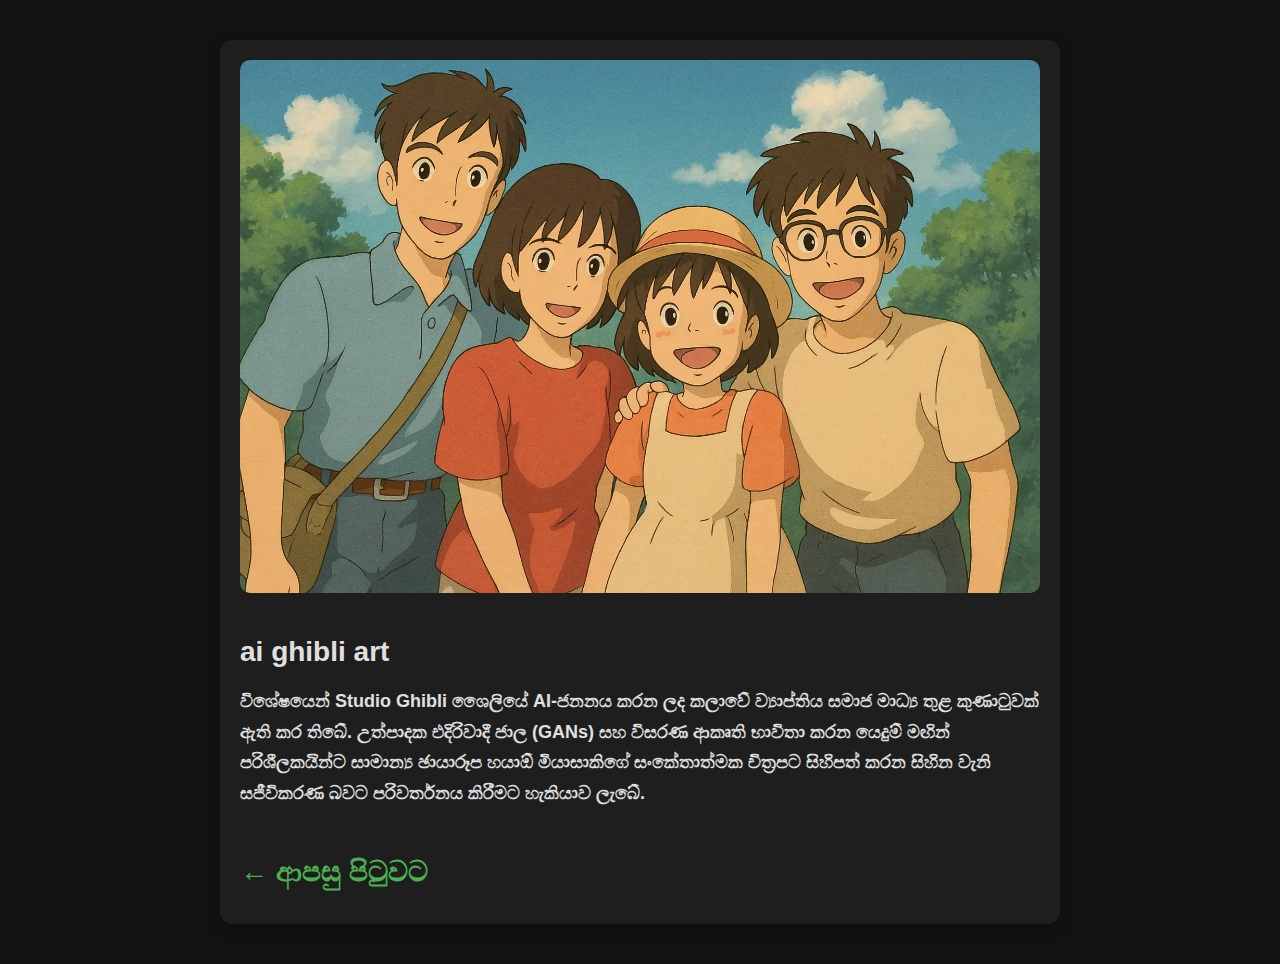
<file: 1.html>
<!DOCTYPE html>
<html lang="si">
<head>
  <meta charset="UTF-8" />
  <meta name="viewport" content="width=device-width, initial-scale=1" />
  <title>පුවත</title>
  <style>
    body {
      font-family: 'Segoe UI', sans-serif;
      background-color: #121212;
      color: #e0e0e0;
      margin: 0;
      padding: 0;
    }

    .container {
      max-width: 800px;
      margin: 40px auto;
      padding: 20px;
      background-color: #1e1e1e;
      border-radius: 12px;
      box-shadow: 0 4px 12px rgba(0,0,0,0.3);
    }

    img {
      width: 100%;
      height: auto;
      border-radius: 10px;
      margin-bottom: 20px;
    }

    h1 {
      font-size: 28px;
      margin-bottom: 15px;
    }

    p {
      font-size: 18px;
      line-height: 1.7;
    }

    a.back-button {
      display: inline-block;
      margin-top: 30px;
      text-decoration: none;
      color: #4CAF50;
      font-weight: bold;
    }

    a.back-button:hover {
      text-decoration: underline;
    }
  </style>
</head>
<body>
  <div class="container">
    <!-- පුවතේ රූපය -->
    <img src="converted-image (7).png"පුවතේ රූපය">

    <!-- මාතෘකාව -->
    <h1>ai ghibli art

    <!-- විස්තර -->
    <p>
      විශේෂයෙන් Studio Ghibli ශෛලියේ AI-ජනනය කරන ලද කලාවේ ව්‍යාප්තිය සමාජ මාධ්‍ය තුළ කුණාටුවක් ඇති කර තිබේ. උත්පාදක එදිරිවාදී ජාල (GANs) සහ විසරණ ආකෘති භාවිතා කරන යෙදුම් මඟින් පරිශීලකයින්ට සාමාන්‍ය ඡායාරූප හයාඕ මියාසාකිගේ සංකේතාත්මක චිත්‍රපට සිහිපත් කරන සිහින වැනි සජීවිකරණ බවට පරිවර්තනය කිරීමට හැකියාව ලැබේ.
    </p>

    <!-- ආපසු බොත්තම -->
    <a href="index.html" class="back-button">← ආපසු පිටුවට</a>
  </div>
</body>
</html>
</file>
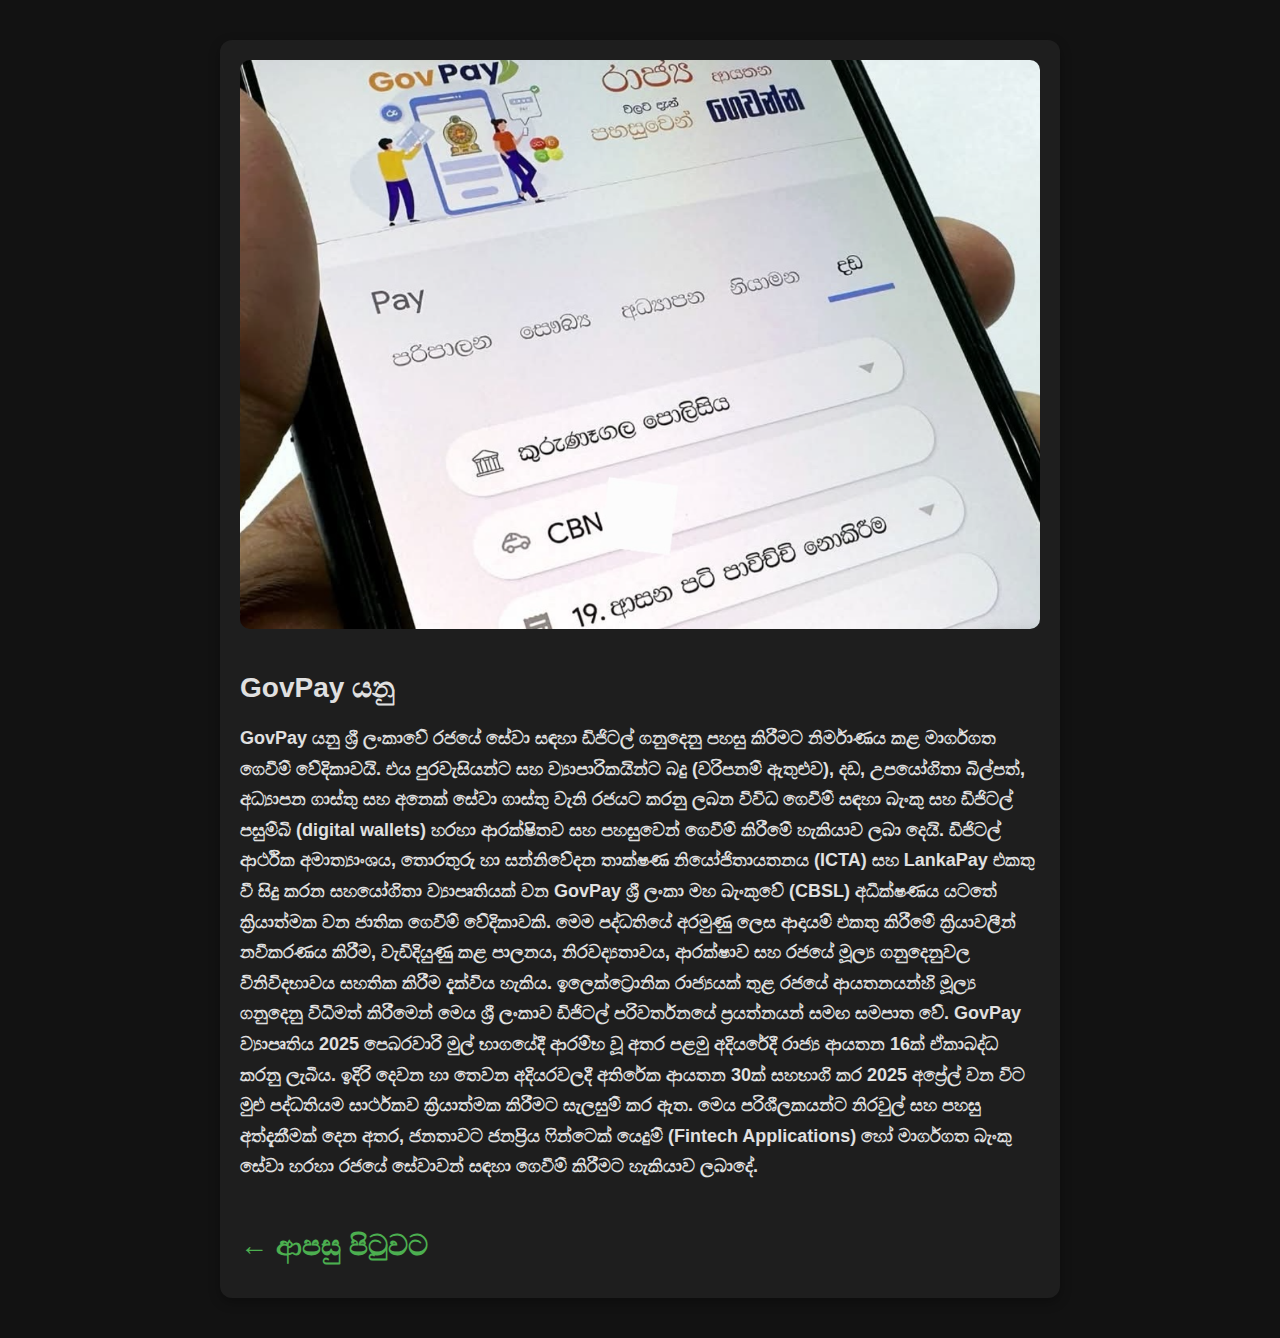
<file: 2.html>
<!DOCTYPE html>
<html lang="si">
<head>
  <meta charset="UTF-8" />
  <meta name="viewport" content="width=device-width, initial-scale=1" />
  <title>පුවත</title>
  <style>
    body {
      font-family: 'Segoe UI', sans-serif;
      background-color: #121212;
      color: #e0e0e0;
      margin: 0;
      padding: 0;
    }

    .container {
      max-width: 800px;
      margin: 40px auto;
      padding: 20px;
      background-color: #1e1e1e;
      border-radius: 12px;
      box-shadow: 0 4px 12px rgba(0,0,0,0.3);
    }

    img {
      width: 100%;
      height: auto;
      border-radius: 10px;
      margin-bottom: 20px;
    }

    h1 {
      font-size: 28px;
      margin-bottom: 15px;
    }

    p {
      font-size: 18px;
      line-height: 1.7;
    }

    a.back-button {
      display: inline-block;
      margin-top: 30px;
      text-decoration: none;
      color: #4CAF50;
      font-weight: bold;
    }

    a.back-button:hover {
      text-decoration: underline;
    }
  </style>
</head>
<body>
  <div class="container">
    <!-- පුවතේ රූපය -->
    <img src="Screenshot-2025-04-11-at-07.29.22.png"පුවතේ රූපය">

    <!-- මාතෘකාව -->
    <h1>GovPay යනු 

    <!-- විස්තර -->
    <p>
      GovPay යනු ශ්‍රී ලංකාවේ රජයේ සේවා සඳහා ඩිජිටල් ගනුදෙනු පහසු කිරීමට නිර්මාණය කළ මාර්ගගත ගෙවීම් වේදිකාවයි. එය පුරවැසියන්ට සහ ව්‍යාපාරිකයින්ට බදු (වරිපනම් ඇතුළුව), දඩ, උපයෝගිතා බිල්පත්, අධ්‍යාපන ගාස්තු සහ අනෙක් සේවා ගාස්තු වැනි රජයට කරනු ලබන විවිධ ගෙවීම් සඳහා බැංකු සහ ඩිජිටල් පසුම්බි (digital wallets) හරහා ආරක්ෂිතව සහ පහසුවෙන් ගෙවීම් කිරීමේ හැකියාව ලබා දෙයි.

ඩිජිටල් ආර්ථික අමාත්‍යාංශය, තොරතුරු හා සන්නිවේදන තාක්ෂණ නියෝජිතායතනය (ICTA) සහ LankaPay එකතු වී සිදු කරන සහයෝගිතා ව්‍යාපෘතියක් වන GovPay ශ්‍රී ලංකා මහ බැංකුවේ (CBSL) අධීක්ෂණය යටතේ ක්‍රියාත්මක වන ජාතික ගෙවීම් වේදිකාවකි. මෙම පද්ධතියේ අරමුණු ලෙස ආදායම් එකතු කිරීමේ ක්‍රියාවලීන් නවීකරණය කිරීම, වැඩිදියුණු කළ පාලනය, නිරවද්‍යතාවය, ආරක්ෂාව සහ රජයේ මූල්‍ය ගනුදෙනුවල විනිවිදභාවය සහතික කිරීම දැක්විය හැකිය. ඉලෙක්ට්‍රොනික රාජ්‍යයක් තුළ රජයේ ආයතනයන්හි මූල්‍ය ගනුදෙනු විධිමත් කිරීමෙන් මෙය ශ්‍රී ලංකාව ඩිජිටල් පරිවර්තනයේ ප්‍රයත්නයන් සමඟ සමපාත වේ.

GovPay ව්‍යාපෘතිය 2025 පෙබරවාරි මුල් භාගයේදී ආරම්භ වූ අතර පළමු අදියරේදී රාජ්‍ය ආයතන 16ක් ඒකාබද්ධ කරනු ලැබීය. ඉදිරි දෙවන හා තෙවන අදියරවලදී අතිරේක ආයතන 30ක් සහභාගි කර 2025 අප්‍රේල් වන විට මුළු පද්ධතියම සාර්ථකව ක්‍රියාත්මක කිරීමට සැලසුම් කර ඇත. මෙය පරිශීලකයන්ට නිරවුල් සහ පහසු අත්දැකීමක් දෙන අතර, ජනතාවට ජනප්‍රිය ෆින්ටෙක් යෙදුම් (Fintech Applications) හෝ මාර්ගගත බැංකු සේවා හරහා රජයේ සේවාවන් සඳහා ගෙවීම් කිරීමට හැකියාව ලබාදේ.
    </p>

    <!-- ආපසු බොත්තම -->
    <a href="index.html" class="back-button">← ආපසු පිටුවට</a>
  </div>
</body>
</html>
</file>
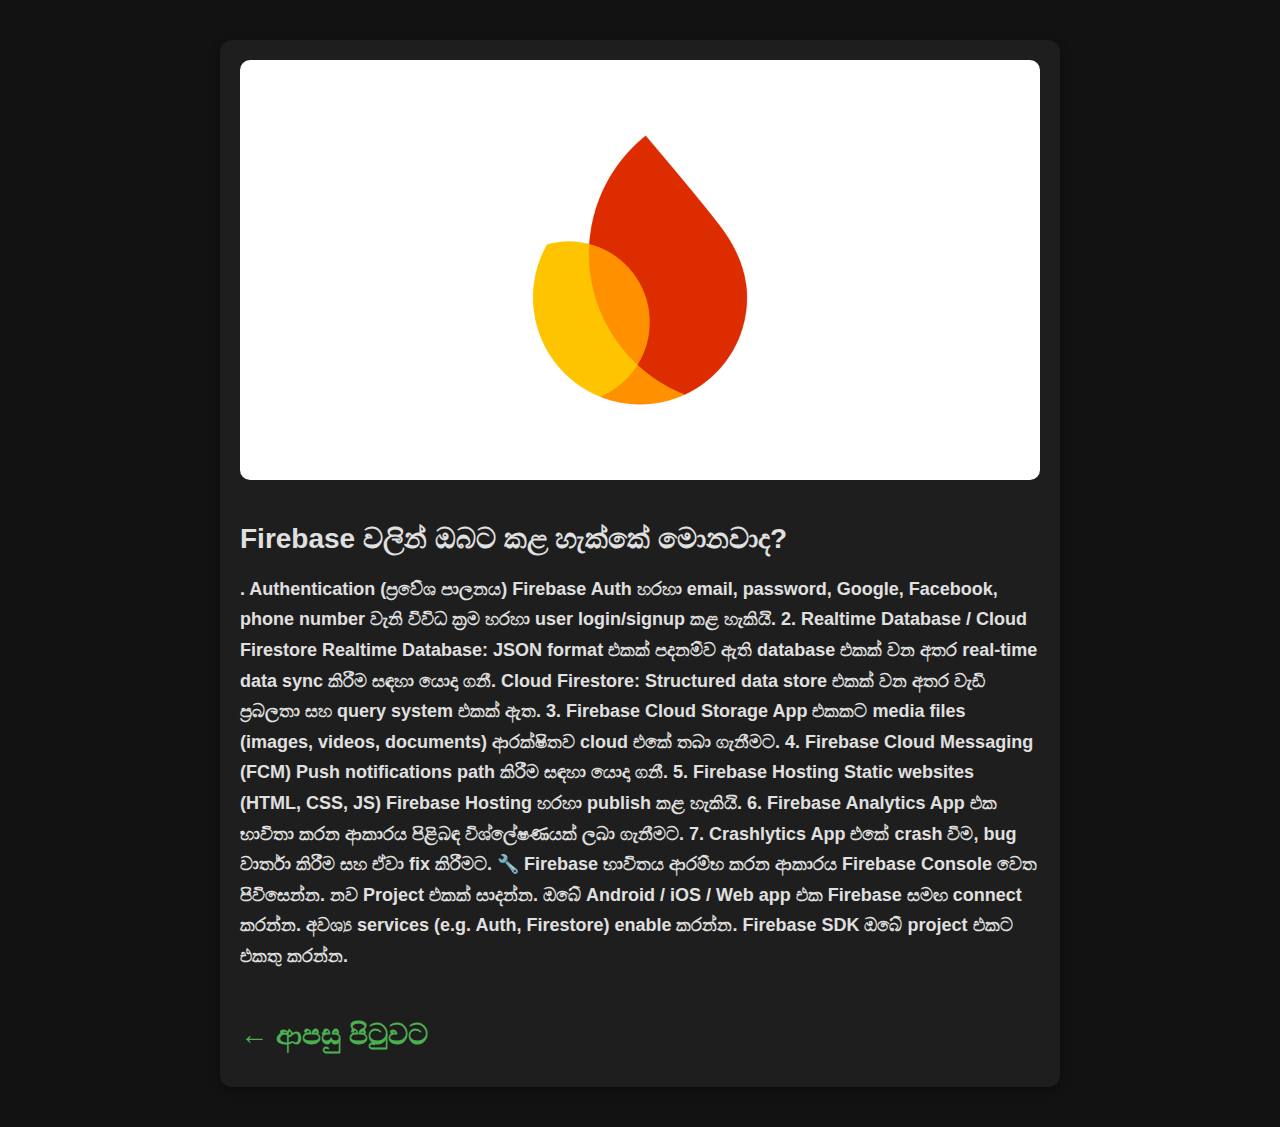
<file: 3.html>
<!DOCTYPE html>
<html lang="si">
<head>
  <meta charset="UTF-8" />
  <meta name="viewport" content="width=device-width, initial-scale=1" />
  <title>පුවත</title>
  <style>
    body {
      font-family: 'Segoe UI', sans-serif;
      background-color: #121212;
      color: #e0e0e0;
      margin: 0;
      padding: 0;
    }

    .container {
      max-width: 800px;
      margin: 40px auto;
      padding: 20px;
      background-color: #1e1e1e;
      border-radius: 12px;
      box-shadow: 0 4px 12px rgba(0,0,0,0.3);
    }

    img {
      width: 100%;
      height: auto;
      border-radius: 10px;
      margin-bottom: 20px;
    }

    h1 {
      font-size: 28px;
      margin-bottom: 15px;
    }

    p {
      font-size: 18px;
      line-height: 1.7;
    }

    a.back-button {
      display: inline-block;
      margin-top: 30px;
      text-decoration: none;
      color: #4CAF50;
      font-weight: bold;
    }

    a.back-button:hover {
      text-decoration: underline;
    }
  </style>
</head>
<body>
  <div class="container">
    <!-- පුවතේ රූපය -->
    <img src="firebase-social-preview.png"පුවතේ රූපය">

    <!-- මාතෘකාව -->
    <h1>Firebase වලින් ඔබට කළ හැක්කේ මොනවාද?

    <!-- විස්තර -->
    <p>
    . Authentication (ප්‍රවේශ පාලනය)
Firebase Auth හරහා email, password, Google, Facebook, phone number වැනි විවිධ ක්‍රම හරහා user login/signup කළ හැකියි.

2. Realtime Database / Cloud Firestore
Realtime Database: JSON format එකක් පදනම්ව ඇති database එකක් වන අතර real-time data sync කිරීම සඳහා යොදා ගනී.

Cloud Firestore: Structured data store එකක් වන අතර වැඩි ප්‍රබලතා සහ query system එකක් ඇත.

3. Firebase Cloud Storage
App එකකට media files (images, videos, documents) ආරක්ෂිතව cloud එකේ තබා ගැනීමට.

4. Firebase Cloud Messaging (FCM)
Push notifications path කිරීම සඳහා යොදා ගනී.

5. Firebase Hosting
Static websites (HTML, CSS, JS) Firebase Hosting හරහා publish කළ හැකියි.

6. Firebase Analytics
App එක භාවිතා කරන ආකාරය පිළිබඳ විශ්ලේෂණයක් ලබා ගැනීමට.

7. Crashlytics
App එකේ crash වීම, bug වාර්තා කිරීම සහ ඒවා fix කිරීමට.

🔧 Firebase භාවිතය ආරම්භ කරන ආකාරය
Firebase Console වෙත පිවිසෙන්න.

නව Project එකක් සාදන්න.

ඔබේ Android / iOS / Web app එක Firebase සමඟ connect කරන්න.

අවශ්‍ය services (e.g. Auth, Firestore) enable කරන්න.

Firebase SDK ඔබේ project එකට එකතු කරන්න.


    </p>

    <!-- ආපසු බොත්තම -->
    <a href="index.html" class="back-button">← ආපසු පිටුවට</a>
  </div>
</body>
</html>
</file>
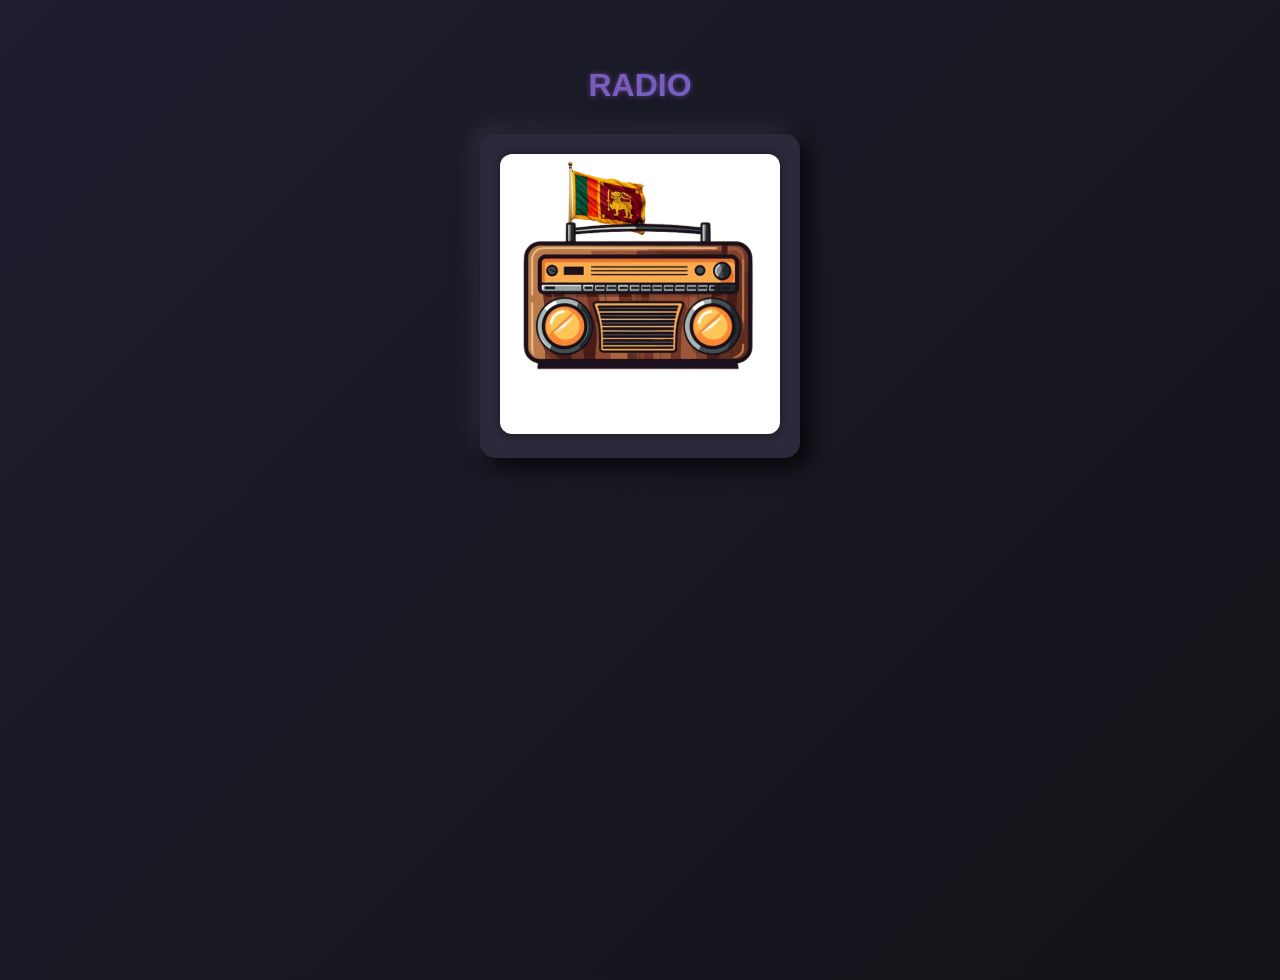
<file: entertement.html>
<!DOCTYPE html>
<html lang="en">
<head>
  <meta charset="UTF-8" />
  <title>Category Image Animation - Dark Theme</title>
  <style>
    body {
      font-family: 'Segoe UI', Tahoma, Geneva, Verdana, sans-serif;
      background: linear-gradient(135deg, #1e1e2f, #121217);
      color: #ddd;
      padding: 40px;
      margin: 0;
      min-height: 100vh;
    }

    h2 {
      font-size: 2em;
      background: linear-gradient(90deg, #7f53ac, #647dee);
      -webkit-background-clip: text;
      -webkit-text-fill-color: transparent;
      margin-bottom: 30px;
      text-shadow: 0 0 5px rgba(127, 83, 172, 0.7);
    }

    .category {
      margin-bottom: 60px;
      text-align: center;
    }

    .images {
      display: flex;
      justify-content: center;
      gap: 30px;
      flex-wrap: wrap;
    }

    .image-card {
      background: #2a2a3c;
      border-radius: 15px;
      padding: 20px;
      box-shadow:
        8px 8px 20px rgba(0, 0, 0, 0.8),
        -8px -8px 20px rgba(60, 60, 80, 0.5);
      transition: transform 0.3s ease, box-shadow 0.3s ease;
    }

    .image-card:hover {
      transform: translateY(-10px);
      box-shadow: 0 0 25px #647dee, 0 0 40px #7f53ac;
    }

    .image-card img {
      width: 280px;
      height: auto;
      border-radius: 12px;
      transition: transform 0.4s ease, box-shadow 0.4s ease;
      cursor: pointer;
      box-shadow: 0 0 10px rgba(0,0,0,0.5);
    }

    .image-card img:hover {
      transform: scale(1.05);
      box-shadow: 0 0 15px #647dee, 0 0 25px #7f53ac;
    }

    a {
      text-decoration: none;
      color: inherit;
    }
  </style>
</head>
<body>

  <div class="category">
    <h2>RADIO</h2>
    <div class="images">
      <div class="image-card">
        <a href="radio.html">
          <img src="logo (1).png" alt="Radio Logo" />
        </a>
      </div>
    </div>
  </div>

</body>
</html>
</file>
